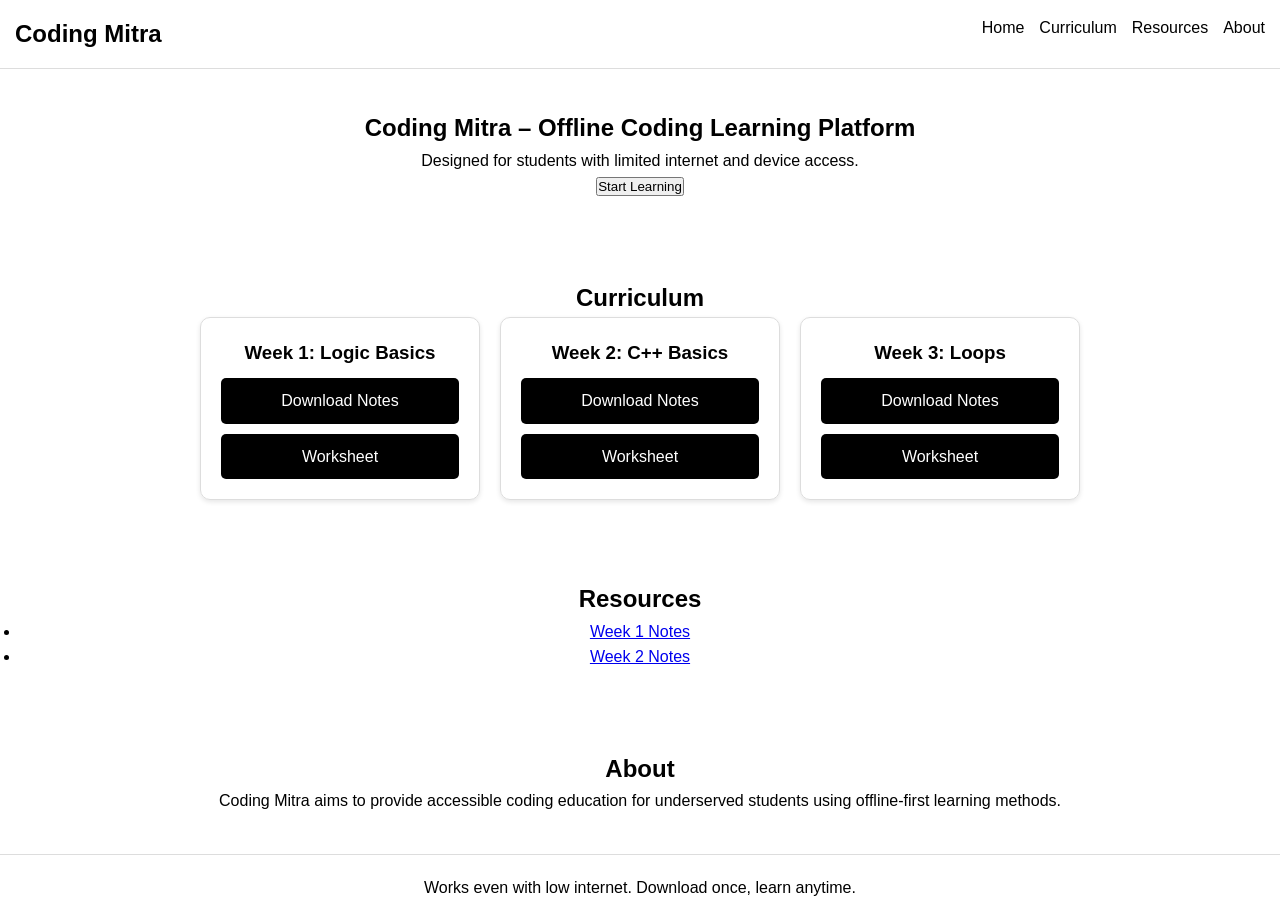
<file: index.html>
<!DOCTYPE html>
<html lang="en">
<head>
    <meta charset="UTF-8">
    <!-- Makes site responsive -->
    <meta name="viewport" content="width=device-width, initial-scale=1.0">
    <title>Coding Mitra</title>

    <!-- Link CSS -->
    <link rel="stylesheet" href="styles.css">
</head>
<body>

    <!-- 🔹 NAVBAR -->
    <nav>
        <h2>Coding Mitra</h2>
        <ul>
            <li><a href="#home">Home</a></li>
            <li><a href="#curriculum">Curriculum</a></li>
            <li><a href="#resources">Resources</a></li>
            <li><a href="#about">About</a></li>
        </ul>
    </nav>

    <!-- 🔹 HOME SECTION -->
    <section id="home" class="section">
        <h1>Coding Mitra – Offline Coding Learning Platform</h1>
        <p>Designed for students with limited internet and device access.</p>
        <button onclick="scrollToSection('curriculum')">Start Learning</button>
    </section>

    <!-- 🔹 CURRICULUM -->
    <section id="curriculum" class="section">
        <h2>Curriculum</h2>

        <div class="container">

            <!-- Week Card -->
            <div class="card">
                <h3>Week 1: Logic Basics</h3>
                <a href="assets/pdfs/week1notes.pdf" download>Download Notes</a>
                <a href="assets/pdfs/week1sheet.pdf" target="_blank">Worksheet</a>
            </div>

            <div class="card">
                <h3>Week 2: C++ Basics</h3>
                <a href="assets/pdfs/week2-notes.pdf" download>Download Notes</a>
                <a href="assets/pdfs/week2-worksheet.pdf" target="_blank">Worksheet</a>
            </div>

            <div class="card">
                <h3>Week 3: Loops</h3>
                <a href="assets/pdfs/week3-notes.pdf" download>Download Notes</a>
                <a href="assets/pdfs/week3-worksheet.pdf" target="_blank">Worksheet</a>
            </div>

        </div>
    </section>

    <!-- 🔹 RESOURCES -->
    <section id="resources" class="section">
        <h2>Resources</h2>
        <ul>
            <li><a href="assets/pdfs/week1-notes.pdf">Week 1 Notes</a></li>
            <li><a href="assets/pdfs/week2-notes.pdf">Week 2 Notes</a></li>
        </ul>
    </section>

    <!-- 🔹 ABOUT -->
    <section id="about" class="section">
        <h2>About</h2>
        <p>
            Coding Mitra aims to provide accessible coding education for underserved students 
            using offline-first learning methods.
        </p>
    </section>

    <!-- 🔹 FOOTER -->
    <footer>
        <p>Works even with low internet. Download once, learn anytime.</p>
    </footer>

    <!-- JS -->
    <script src="script.js"></script>
</body>
</html>
</file>
<file: styles.css>
/* Reset default spacing */
* {
    margin: 0;
    padding: 0;
    box-sizing: border-box;
}

/* Body styling */
body {
    font-family: Arial, sans-serif;
    line-height: 1.6;
}

/* 🔹 Navbar */
nav {
    display: flex;
    justify-content: space-between;
    padding: 15px;
    background: #fff;
    border-bottom: 1px solid #ddd;
}

nav ul {
    display: flex;
    gap: 15px;
    list-style: none;
}

nav a {
    text-decoration: none;
    color: black;
}

/* 🔹 Sections */
.section {
    padding: 40px 20px;
    text-align: center;
}

/* 🔹 Flex container */
.container {
    display: flex;
    flex-wrap: wrap;
    gap: 20px;
    justify-content: center;
}

/* 🔹 Cards */
.card {
    border: 1px solid #ddd;
    padding: 20px;
    width: 280px;
    border-radius: 10px;
    box-shadow: 0 2px 5px rgba(0, 0, 0, 0.1);
}

/* 🔹 Buttons (links styled as buttons) */
.card a {
    display: block;
    margin-top: 10px;
    padding: 10px;
    background: black;
    color: white;
    text-decoration: none;
    border-radius: 5px;
}

/* 🔹 Footer */
footer {
    text-align: center;
    padding: 20px;
    border-top: 1px solid #ddd;
}

/* 🔹 Responsive */
@media (max-width: 600px) {
    nav {
        flex-direction: column;
        align-items: center;
    }
}
</file>
